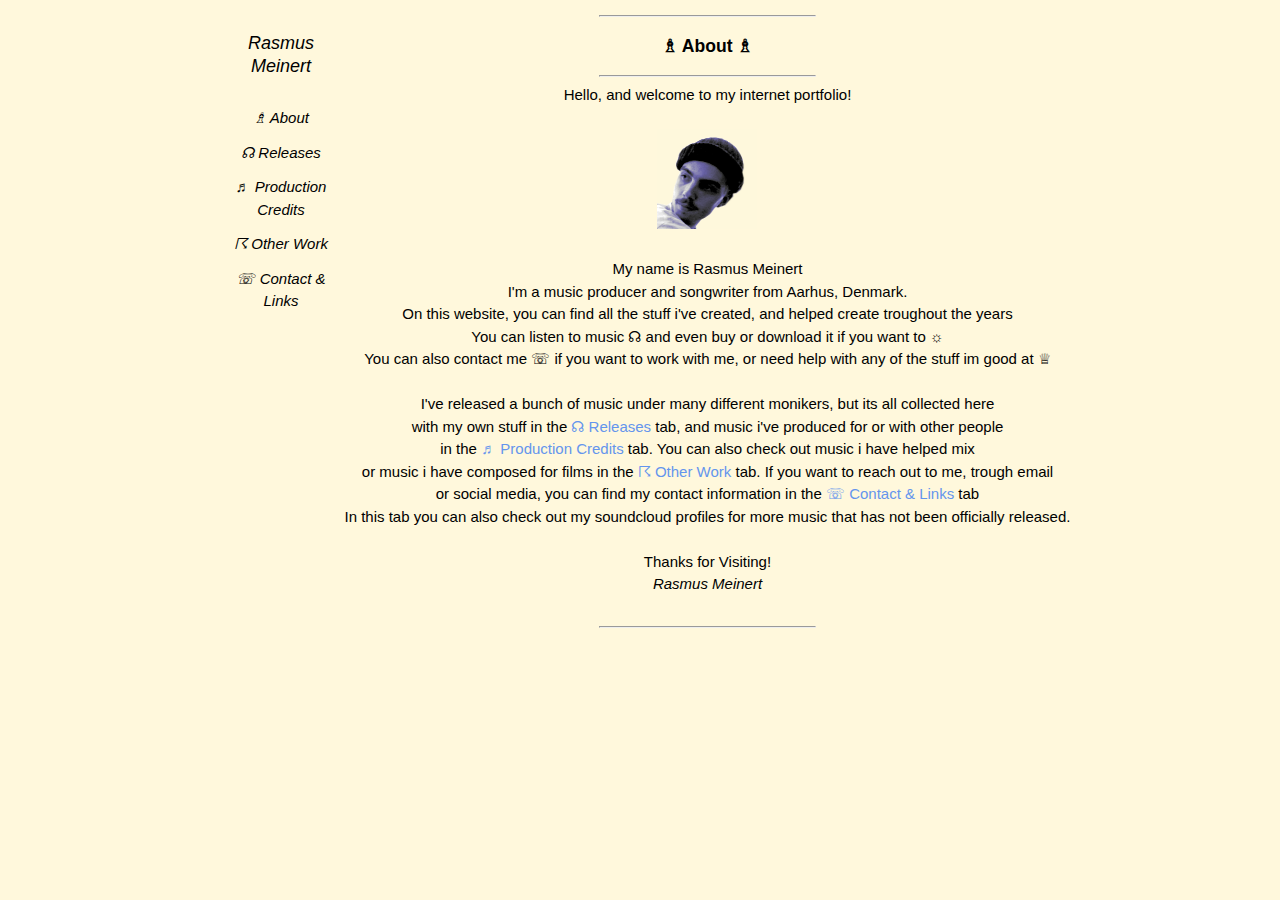
<file: index.html>
<!DOCTYPE html>
<html lang="en">

<head>
    <meta charset="UTF-8">
    <meta name="viewport" content="width=device-width, initial-scale=1.0">
    <title>Rasmus Meinert - &#9815</title>
    <link rel="stylesheet" href="./styles.css"></link>
</head>

<body>
    <nav id="sidenav">
        <p>
            Rasmus Meinert
        </p>
        <a href="index.html">&#9815 About</a>
        <a href="hjemmeside.html">&#9738 Releases</a>
        <a href="prodcredits.html">&#9836 Production Credits</a>
        <a href="otherwork.html">&#9736 Other Work</a>
        <a href="contact.html">&#9743 Contact & Links</a>
    </nav>

    <main>
        <button class="burger" onclick="toggleMenu()">
            <div class="burgerline spacebottoms" ></div>
            <div class="burgerline spacebottoms" ></div>
            <div class="burgerline" ></div>
        </button>

        <p>
            <hr>
            <h3>  
                &#9815 About &#9815
            </h3>
            <hr>
            Hello, and welcome to my internet portfolio! <br/>
            <br>
            <img src="billede.png" alt="" style="width: 100px;height: 100px;">
            <br>
            <br>
            My name is Rasmus Meinert <br/>
            I'm a music producer and songwriter from Aarhus, Denmark.<br/>
            On this website, you can find all the stuff i've created, and helped create troughout the years<br/>
            You can listen to music &#9738 and even buy or download it if you want to &#9788 <br/>
            You can also contact me &#9743 if you want to work with me, or need help with any of the stuff im good at &#9813 <br>

            <br>
            I've released a bunch of music under many different monikers, but its all collected here <br/> 
            with my own stuff in the <mark class=blue>&#9738 Releases</mark> tab, and music i've produced for or with other people <br/>
            in the <mark class=blue>&#9836 Production Credits</mark> tab. You can also check out music i have helped mix <br> 
            or music i have composed for films in the <mark class=blue>&#9736 Other Work</mark> tab. If you want to reach out to me, trough email <br/> 
            or social media, you can find my  contact information in the <mark class=blue>&#9743 Contact & Links</mark> tab <br>
            In this tab you can also check out my soundcloud profiles for more music that has not been officially released. <br>
            <br>
            Thanks for Visiting! <br>
            
            <i>Rasmus Meinert</i><br>
            <br>
            <hr>
            
        </p>

        <script src="./sidenav.js"></script>
    </main>
        
</body>
</html>
</file>
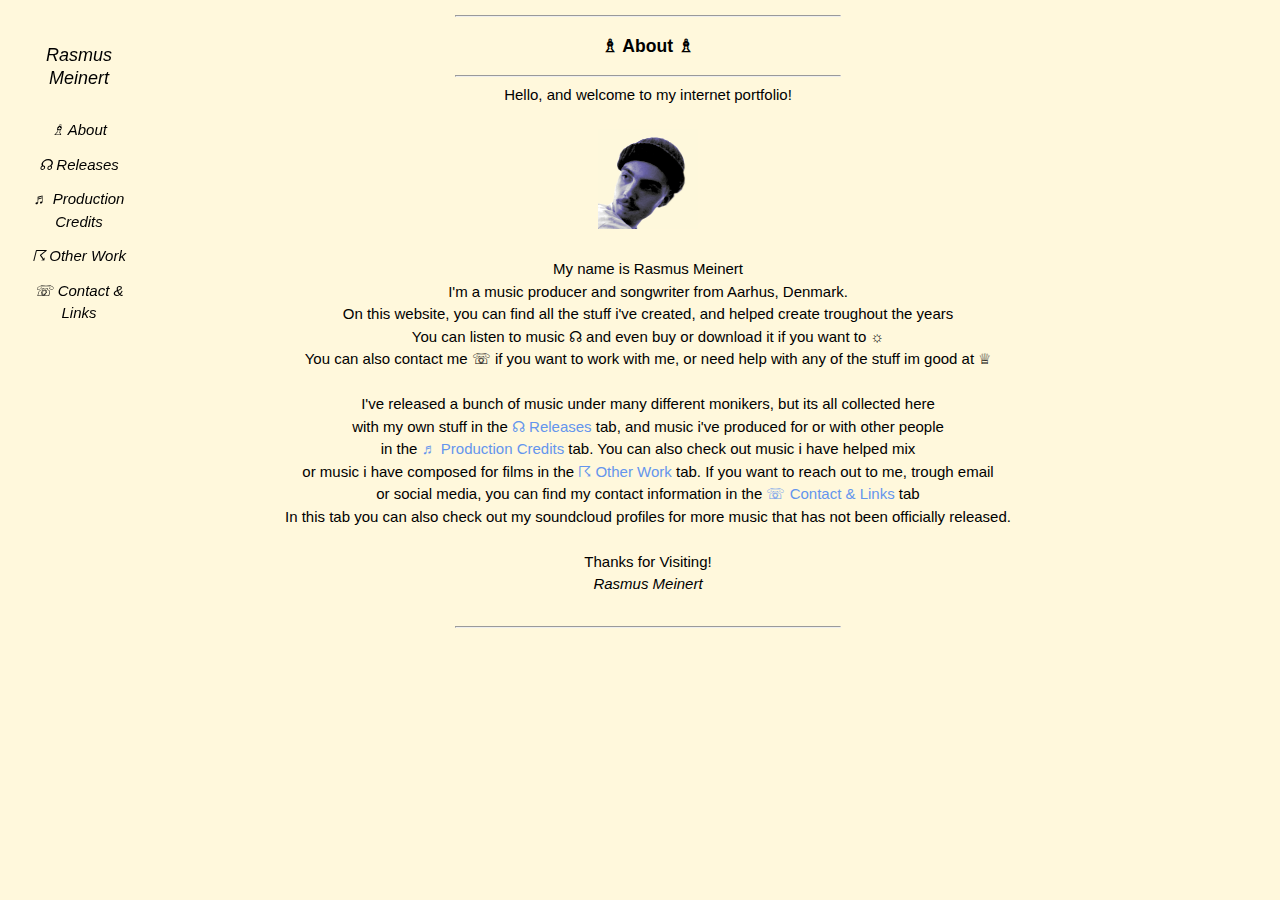
<file: about.html>
<!DOCTYPE html>
<html lang="en">

<head>
    <meta charset="UTF-8">
    <meta name="viewport" content="width=device-width, initial-scale=1.0">
    <title>Rasmus Meinert - &#9815</title>
    <style>
       body {
            background-color: cornsilk;
            width: 100%;
            text-align: center;
            color: black;
            font-family: Arial, Helvetica, sans-serif;
            line-height: 150%;
            font-size: 15px;
        }

        .sidenav{
            width: 130px;
            position:fixed;
            font-family: Arial, Helvetica, sans-serif;
            z-index: 1;
            top: 20px;
            left: 10px;
            overflow-x: hidden;
            padding: 8px,0;
        }

        .sidenav p {
            padding: 6px 8px 6px 16px;
            font-size:large;      
            font-style: italic; 
             }

        .sidenav a {
            padding: 6px 8px 6px 16px;
            text-decoration: none;
            font-style: italic;

            color: black;
            display: block;
        }

        .sidenav a:hover{
            color:cornflowerblue;
        }

        hr {
            width: 30%;
        }

        i {
            font-family: Arial, Helvetica, sans-serif;
        }

        a {
            color: black;
            text-decoration: none;
            font-style: normal;
        }



        a:hover{
            color:cornflowerblue;
        }

        mark.blue{
            color: cornflowerblue;
            background: none;
        }
    </style>
</head>

<body>

    <div class = sidenav>
        <p>
            Rasmus Meinert
        </p>
        <a href="about.html">&#9815 About</a>
        <a href="hjemmeside.html">&#9738 Releases</a>
        <a href="prodcredits.html">&#9836 Production Credits</a>
        <a href="otherwork.html">&#9736 Other Work</a>
        <a href="contact.html">&#9743 Contact & Links</a>
    </div>


    <p>
        <hr>
        <h3>  
            &#9815 About &#9815
        </h3>
        <hr>
        Hello, and welcome to my internet portfolio! <br/>
        <br>
        <img src="billede.png" alt="" style="width: 100px;height: 100px;">
        <br>
        <br>
        My name is Rasmus Meinert <br/>
        I'm a music producer and songwriter from Aarhus, Denmark.<br/>
        On this website, you can find all the stuff i've created, and helped create troughout the years<br/>
        You can listen to music &#9738 and even buy or download it if you want to &#9788 <br/>
        You can also contact me &#9743 if you want to work with me, or need help with any of the stuff im good at &#9813 <br>

        <br>
        I've released a bunch of music under many different monikers, but its all collected here <br/> 
        with my own stuff in the <mark class=blue>&#9738 Releases</mark> tab, and music i've produced for or with other people <br/>
        in the <mark class=blue>&#9836 Production Credits</mark> tab. You can also check out music i have helped mix <br> 
        or music i have composed for films in the <mark class=blue>&#9736 Other Work</mark> tab. If you want to reach out to me, trough email <br/> 
        or social media, you can find my  contact information in the <mark class=blue>&#9743 Contact & Links</mark> tab <br>
        In this tab you can also check out my soundcloud profiles for more music that has not been officially released. <br>
        <br>
        Thanks for Visiting! <br>
        
        <i>Rasmus Meinert</i><br>
        <br>
        <hr>
        
    </p>
</body>

</html>
</file>
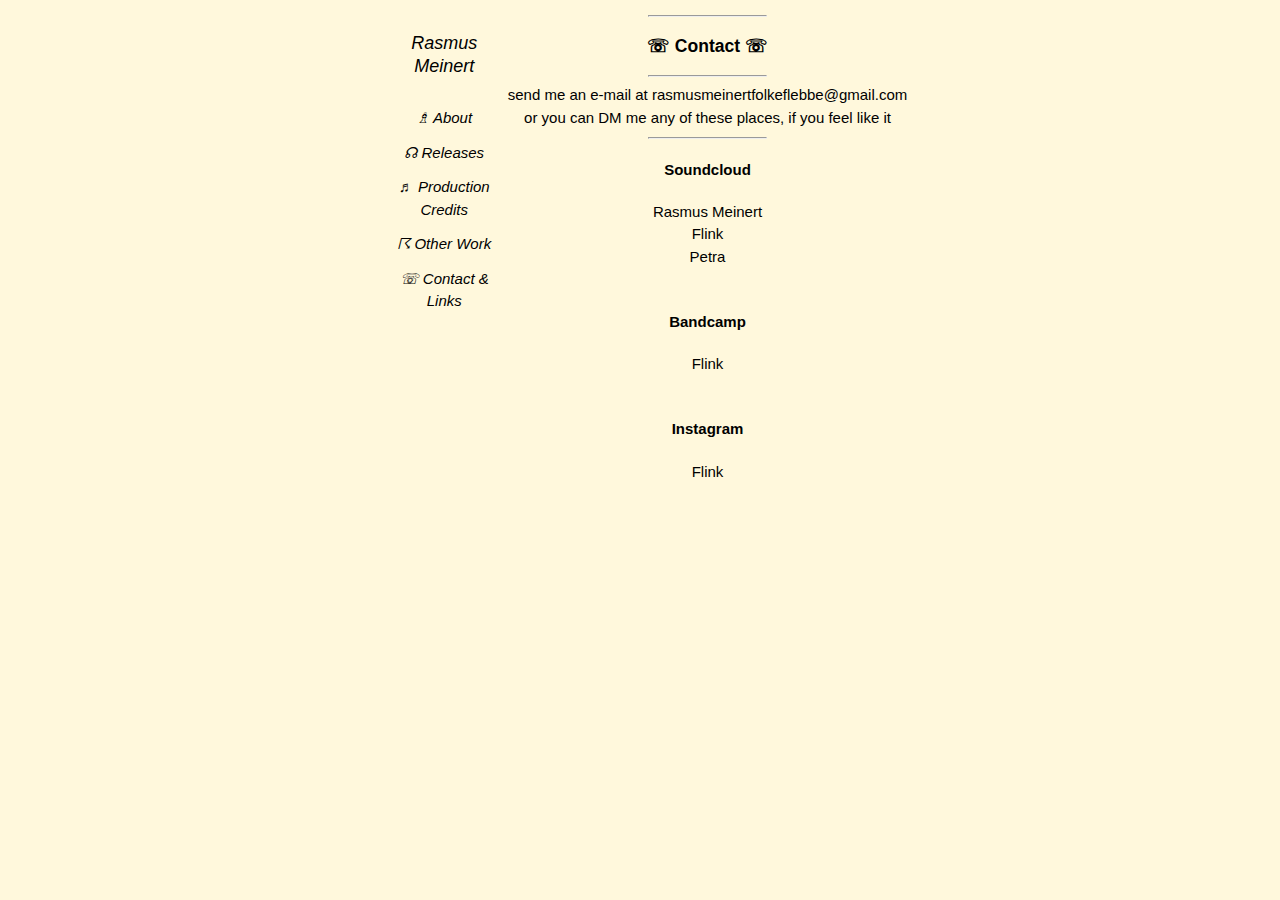
<file: contact.html>
<!DOCTYPE html>
<html lang="en">

<head>
    <meta charset="UTF-8">
    <meta name="viewport" content="width=device-width, initial-scale=1.0">
    <title>Rasmus Meinert - &#9743</title>
    <link rel="stylesheet" href="./styles.css"></link>
</head>

<body>
    <nav id="sidenav">
        <p>
            Rasmus Meinert
        </p>
        <a href="index.html">&#9815 About</a>
        <a href="hjemmeside.html">&#9738 Releases</a>
        <a href="prodcredits.html">&#9836 Production Credits</a>
        <a href="otherwork.html">&#9736 Other Work</a>
        <a href="contact.html">&#9743 Contact & Links</a>
    </nav>

    <main>
        <button class="burger" onclick="toggleMenu()">
            <div class="burgerline spacebottoms" ></div>
            <div class="burgerline spacebottoms" ></div>
            <div class="burgerline" ></div>
        </button>

    <p>
        <hr>
        <h3>  
            &#9743 Contact  &#9743
        </h3>
        <hr>
        send me an e-mail at rasmusmeinertfolkeflebbe@gmail.com <br/>
        or you can DM me any of these places, if you feel like it
        <hr>
        <h4>Soundcloud </h4>
        <a href="https://soundcloud.com/rasmusmeinert" target="_blank">Rasmus Meinert</a><br/>
        <a href="https://soundcloud.com/eyoflink" target="_blank">Flink</a><br/>
        <a href="https://soundcloud.com/petrapetrapetra" target="_blank">Petra</a><br/>
        <br>
        <h4>Bandcamp</h4>
        <a href="https://eyoflink.bandcamp.com/releases" target="_blank">Flink</a><br/>
        <br>
        <h4>Instagram</h4>
        <a href=" https://www.instagram.com/eyoflink/" target="_blank">Flink</a><br/>
    </p>
    </main>

    <script src="./sidenav.js"></script>
</body>

</html>
</file>
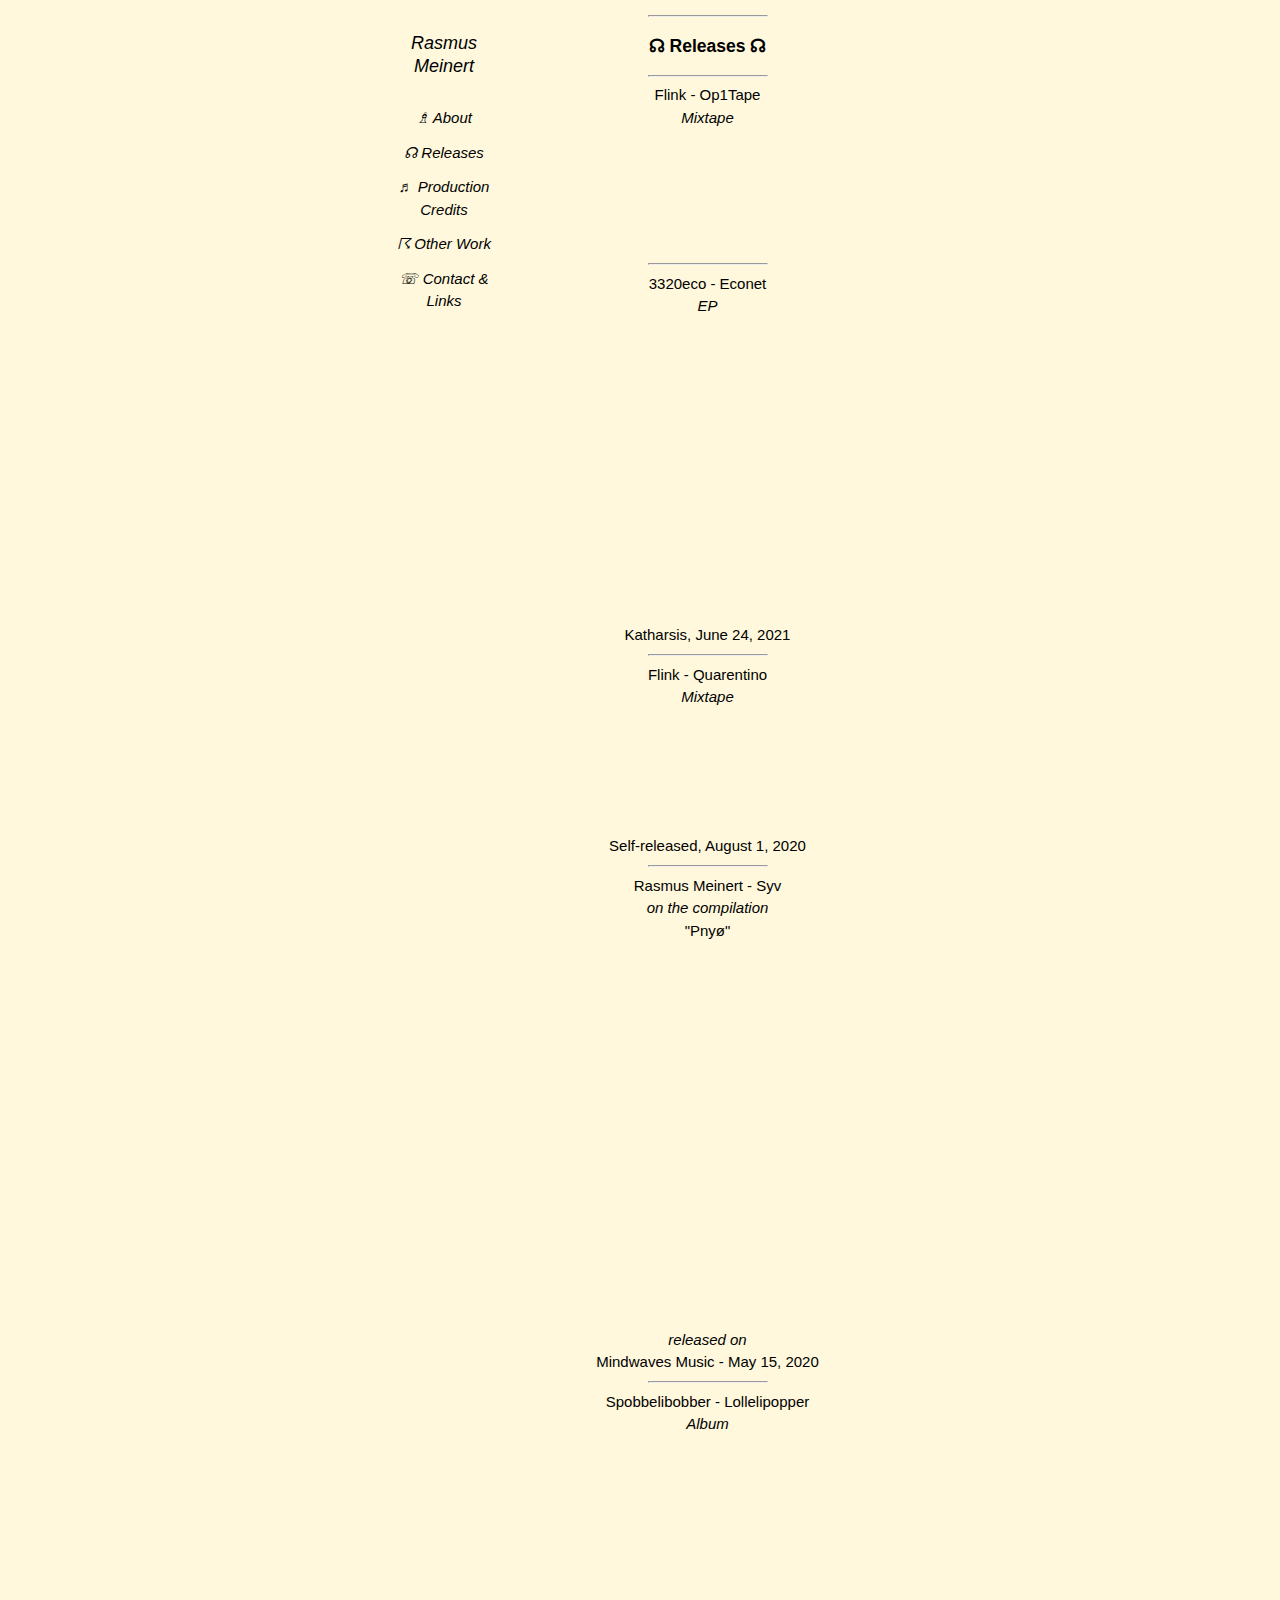
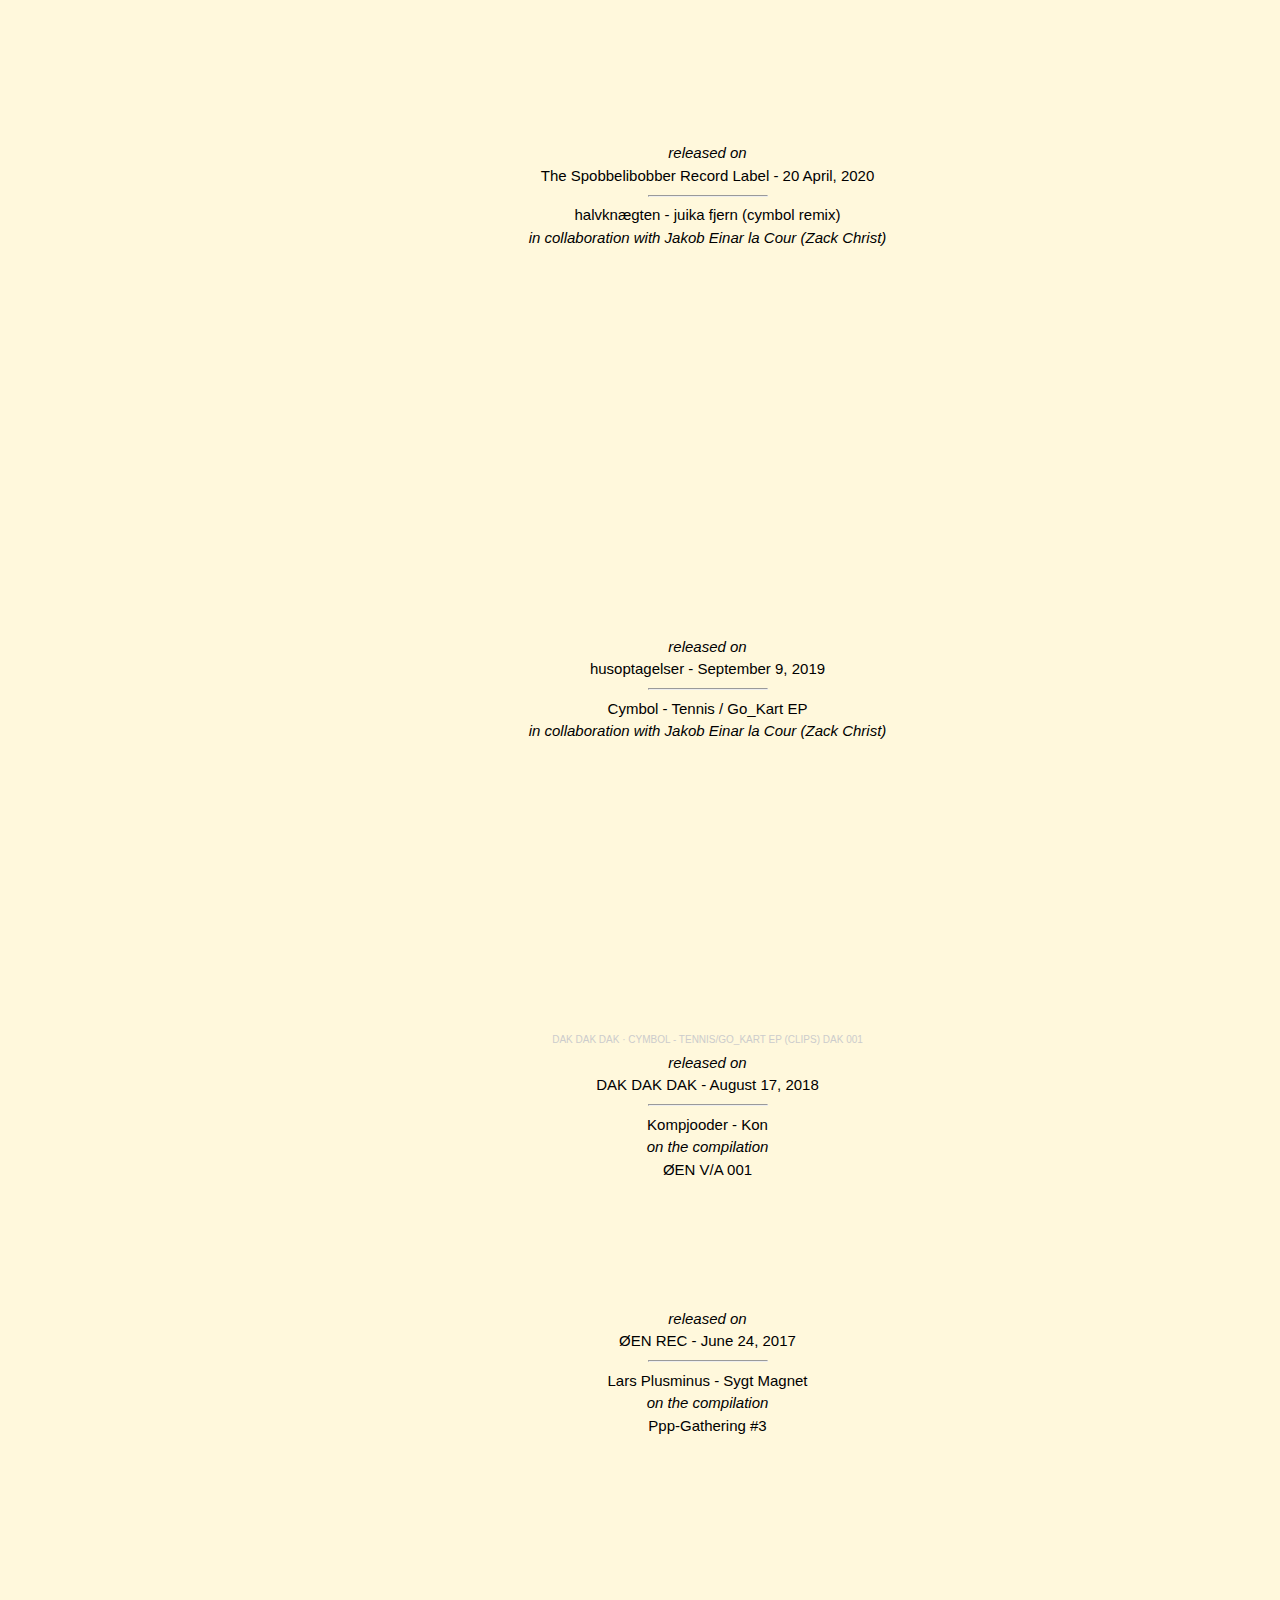
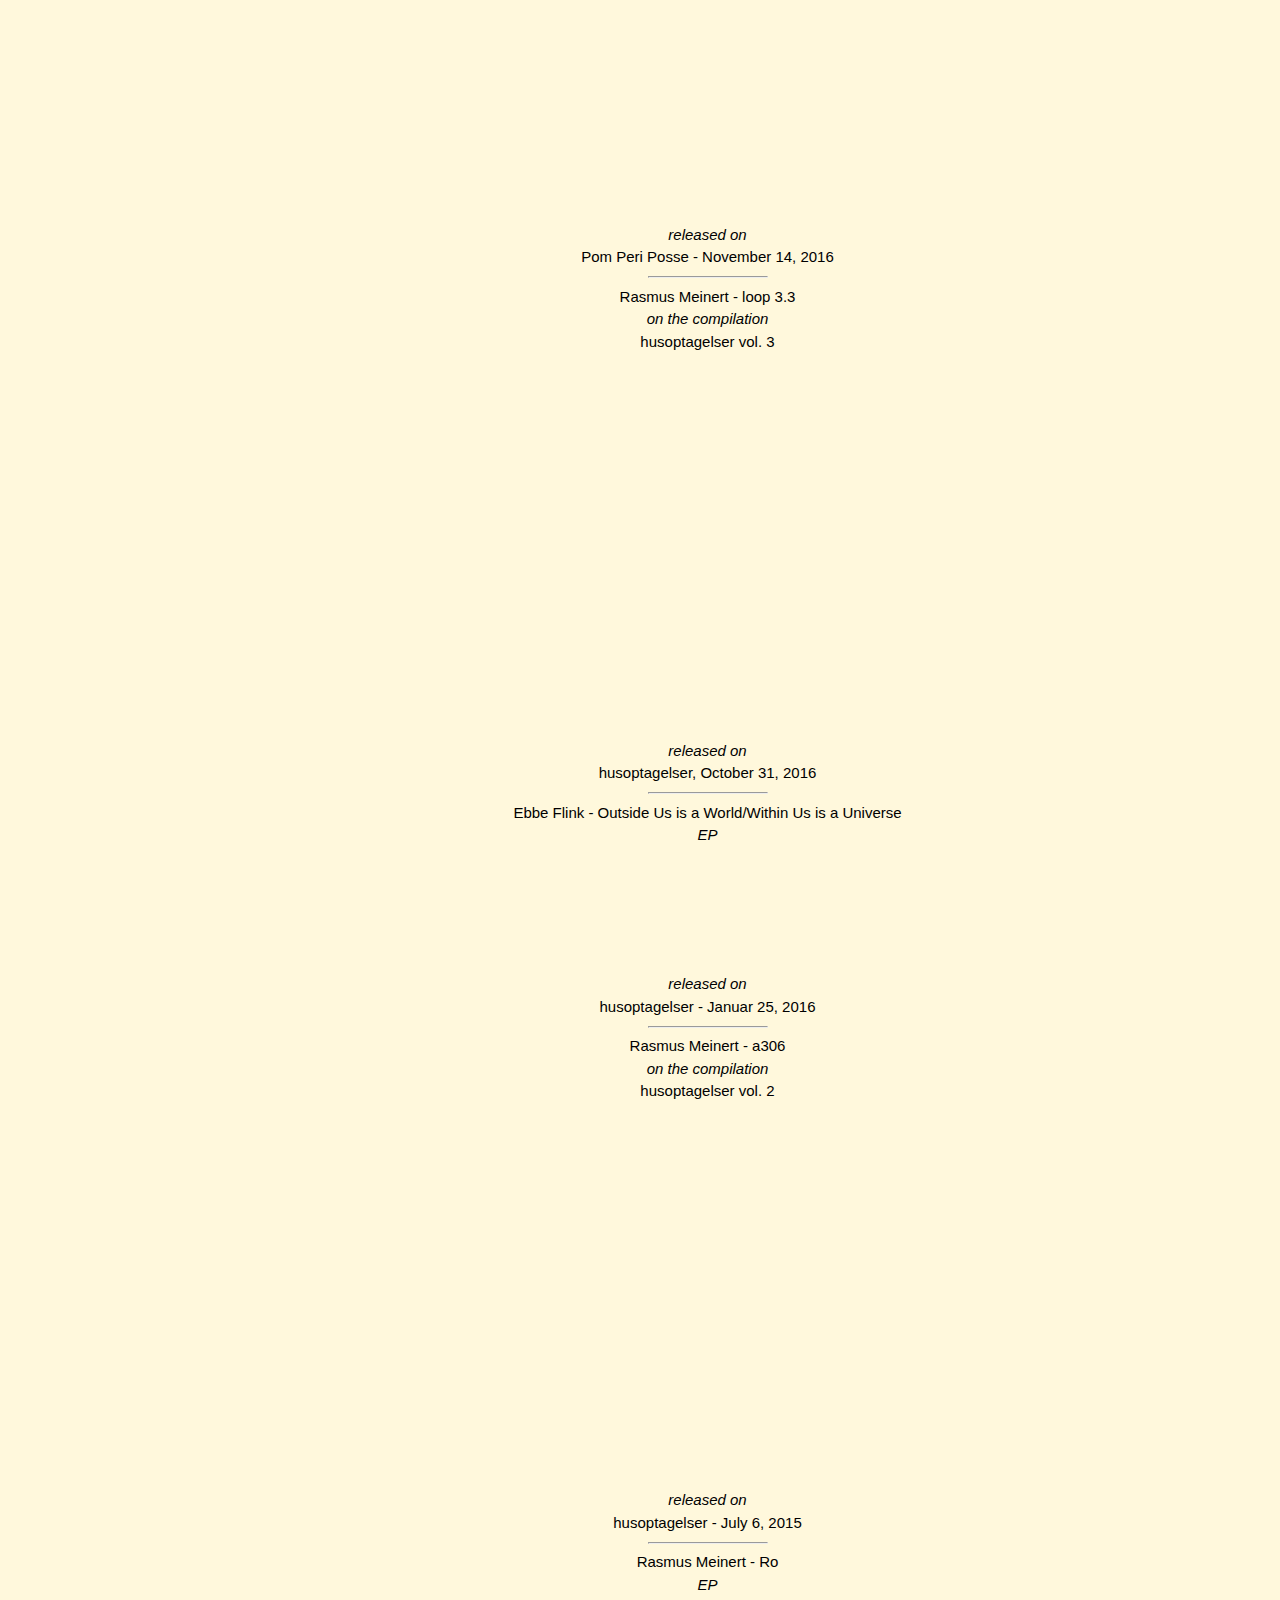
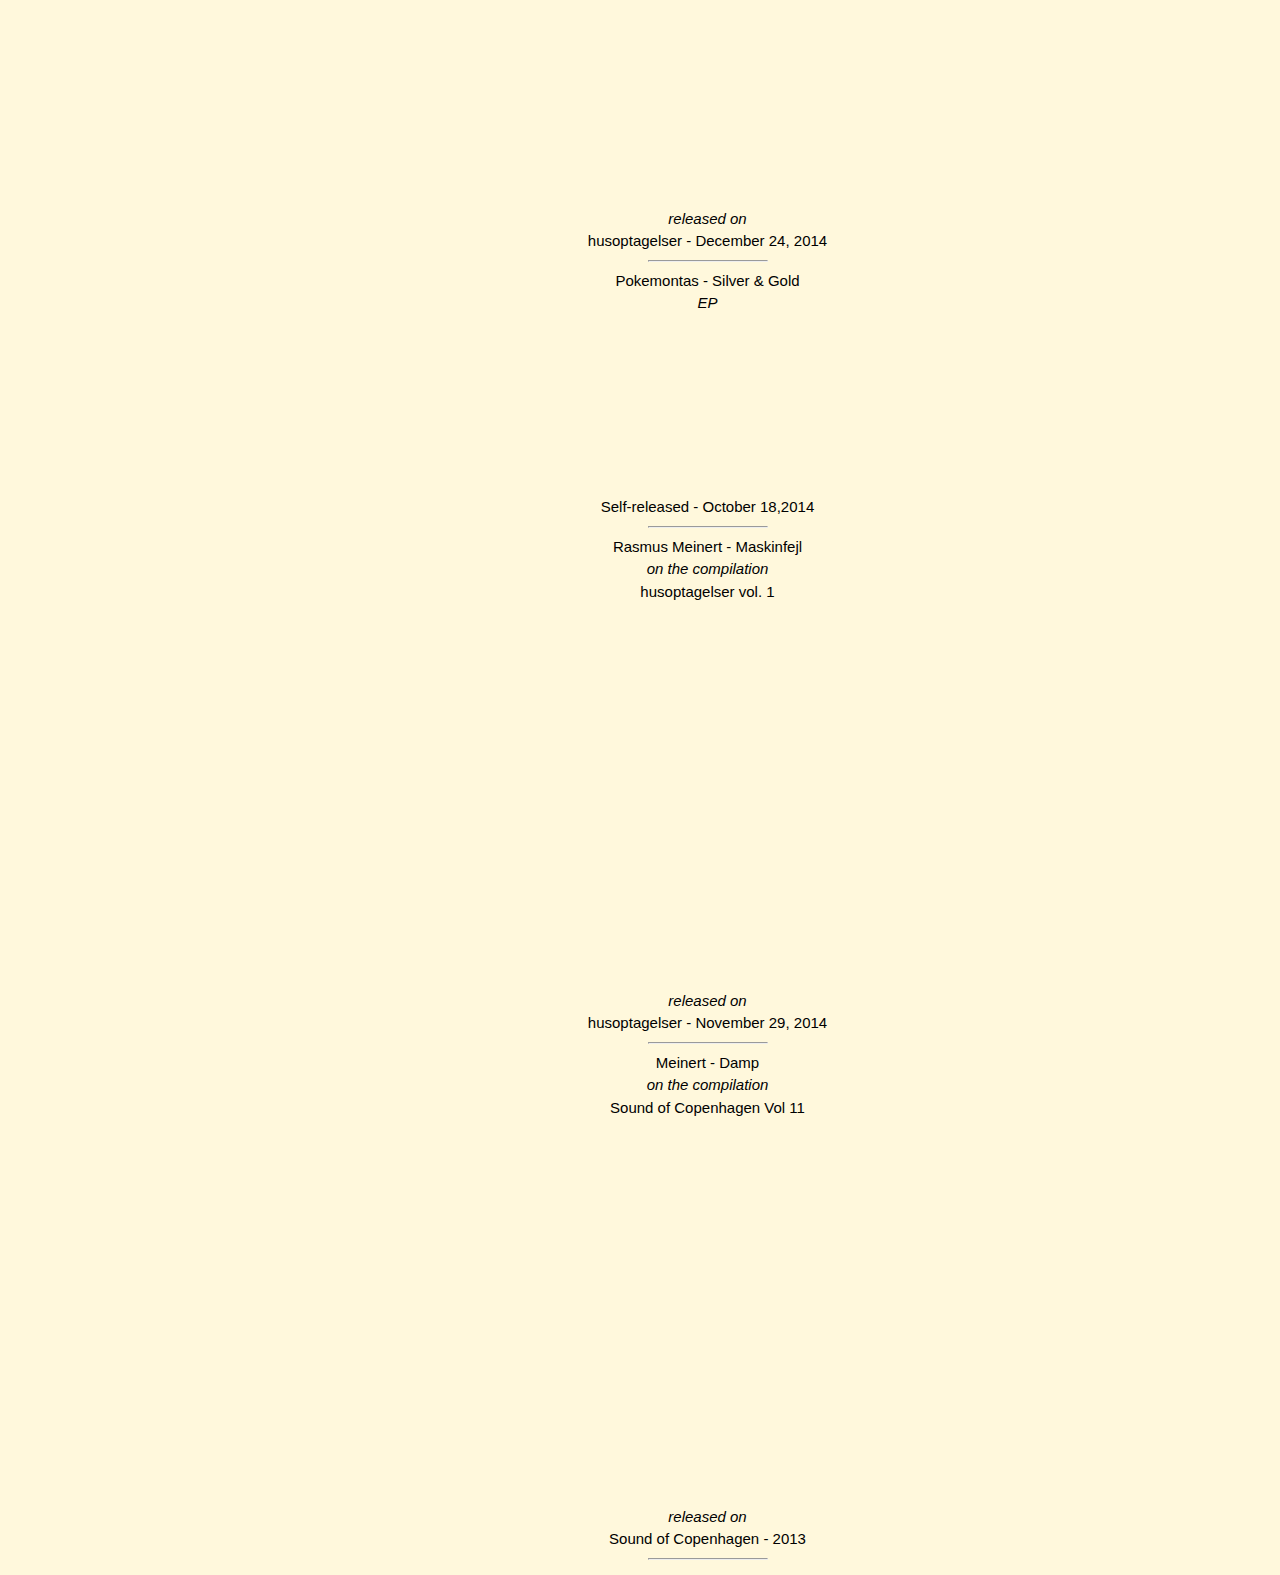
<file: hjemmeside.html>
<!DOCTYPE html>
<html lang="en">

<head>
    <meta charset="UTF-8">
    <meta name="viewport" content="width=device-width, initial-scale=1.0">
    <title>Rasmus Meinert - &#9738</title>
    <link rel="stylesheet" href="./styles.css"></link>
</head>

<body>
    <nav id="sidenav">
        <p>
            Rasmus Meinert
        </p>
        <a href="index.html">&#9815 About</a>
        <a href="hjemmeside.html">&#9738 Releases</a>
        <a href="prodcredits.html">&#9836 Production Credits</a>
        <a href="otherwork.html">&#9736 Other Work</a>
        <a href="contact.html">&#9743 Contact & Links</a>
    </nav>

    <main>
        <button class="burger" onclick="toggleMenu()">
            <div class="burgerline spacebottoms" ></div>
            <div class="burgerline spacebottoms" ></div>
            <div class="burgerline" ></div>
        </button>
    <p>
        <hr>
        <h3>  
            &#9738  Releases &#9738
        </h3>
        <hr>
        <a href="https://eyoflink.bandcamp.com/album/op1tape" target="_blank">Flink - Op1Tape</a>
        <br />
        <i>Mixtape</i><br/> 
        <iframe style="border: 0; width: 100%; height: 120px;" src="https://bandcamp.com/EmbeddedPlayer/album=367987924/size=large/bgcol=333333/linkcol=ffffff/tracklist=false/artwork=small/transparent=true/" seamless><a href="https://eyoflink.bandcamp.com/album/op1tape">Op1Tape by Flink</a></iframe>
        <hr>
        <a href="https://katharsis-label.bandcamp.com/album/econet" target="_blank">3320eco - Econet</a>
        <br />
        <i>EP</i><br/> 
        <iframe src="https://open.spotify.com/embed/album/4GOqDAw4diX3TxkaCXVV1Z" width="300" height="300" frameBorder="0" allowtransparency="true" allow="encrypted-media"></iframe><br/>   
        Katharsis, June 24, 2021
        <!-- Petra - Grape Ep <br/>
        <iframe style="border: 0; width: 100%; height: 120px;" src="https://bandcamp.com/EmbeddedPlayer/album=1734411509/size=large/bgcol=333333/linkcol=ffffff/tracklist=false/artwork=small/transparent=true/" seamless><a href="https://petrapetrapetra.bandcamp.com/album/grape-ep">Grape Ep by Petra</a></iframe> <br>       
        Self-released, 2021
         -->
        <hr>
        <a href="https://eyoflink.bandcamp.com/album/quarentino" target="_blank">Flink - Quarentino</a>
        <br />
        <i>Mixtape</i><br/> 
        <iframe style="border: 0; width: 400px; height: 120px;" src="https://bandcamp.com/EmbeddedPlayer/album=894656718/size=large/bgcol=333333/linkcol=ffffff/tracklist=false/artwork=small/transparent=true/" seamless><a href="https://eyoflink.bandcamp.com/album/quarentino">Quarentino by Flink</a></iframe><br/>
        Self-released, August 1, 2020
        <hr>
        <a href="http://mindwaves-music.com/2020/04/15/various-%E2%80%8Eartists-pnyo/" target="_blank">Rasmus Meinert - Syv</a><br />
        <i>on the compilation</i><br/> 
        "Pnyø" <br/> 
        <iframe src="https://open.spotify.com/embed/track/607rLW22yeNomKss5It4kL" width="300" height="380" frameborder="0" allowtransparency="true" allow="encrypted-media"></iframe><br />
        <i> released on</i><br/> 
        Mindwaves Music - May 15, 2020
        <hr>
        Spobbelibobber - Lollelipopper<br />
        <i>Album</i><br/> 
        <iframe src="https://open.spotify.com/embed/album/27jAd7NHQuYlARkO5ya3PW" width="300" height="300" frameborder="0" allowtransparency="true" allow="encrypted-media"></iframe><br />
        <i> released on</i><br/> 
        The Spobbelibobber Record Label - 20 April, 2020
        <hr>
        <a href="https://husoptagelser.bandcamp.com/album/juika-fjern" target ="_blank"> halvknægten - juika fjern (cymbol remix) </a><br />
        <i> in collaboration with Jakob Einar la Cour (Zack Christ)</i><br />
        <iframe src="https://open.spotify.com/embed/track/5e7tOrx3zbgYrvHg2By4Xc" width="300" height="380" frameborder="0" allowtransparency="true" allow="encrypted-media"></iframe><br />
        <i> released on</i><br/> 
        husoptagelser - September 9, 2019
        <hr>
        <a href="https://oye-records.com/releases/cymbol-tennis-gokart" target="_blank">Cymbol - Tennis / Go_Kart EP</a><br />
        <i>in collaboration with Jakob Einar la Cour (Zack Christ)</i><br />
        <iframe width="400" height="280" scrolling="no" frameborder="no" allow="autoplay" src="https://w.soundcloud.com/player/?url=https%3A//api.soundcloud.com/playlists/553736982&color=%23edeee9&auto_play=false&hide_related=false&show_comments=true&show_user=true&show_reposts=false&show_teaser=true"></iframe><div style="font-size: 10px; color: #cccccc;line-break: anywhere;word-break: normal;overflow: hidden;white-space: nowrap;text-overflow: ellipsis; font-family: Interstate,Lucida Grande,Lucida Sans Unicode,Lucida Sans,Garuda,Verdana,Tahoma,sans-serif;font-weight: 100;"><a href="https://soundcloud.com/dakdakdak" title="DAK DAK DAK" target="_blank" style="color: #cccccc; text-decoration: none;">DAK DAK DAK</a> · <a href="https://soundcloud.com/dakdakdak/sets/cymbol-tennisgo_kart-ep-clips-dak-001" title="CYMBOL - TENNIS/GO_KART EP (CLIPS) DAK 001" target="_blank" style="color: #cccccc; text-decoration: none;">CYMBOL - TENNIS/GO_KART EP (CLIPS) DAK 001</a></div>
        <i> released on</i><br/>
        DAK DAK DAK - August 17, 2018<br />
        <hr>
        <a href="https://oenrec.bandcamp.com/album/en-v-a-001-en006" target="_blank">Kompjooder - Kon </a><br />
        <i>on the compilation</i><br/> 
        ØEN V/A 001 <br />
        <iframe style="border: 0; width: 400px; height: 120px;" src="https://bandcamp.com/EmbeddedPlayer/album=2010317487/size=large/bgcol=333333/linkcol=ffffff/tracklist=false/artwork=small/track=7353674/transparent=true/" seamless><a href="https://oenrec.bandcamp.com/album/en-v-a-001-en006">ØEN V/A 001 [ØEN006] by Various Artists</a></iframe>       <br>    
        <i> released on</i><br/> 
        ØEN REC - June 24, 2017
        <hr>
        <a href="https://pomperiposse.bandcamp.com/album/ppp-gathering-3" target= "_blank">Lars Plusminus - Sygt Magnet</a><br />
        <i>on the compilation</i><br/> 
        Ppp-Gathering #3<br />
        <iframe src="https://open.spotify.com/embed/track/7sxMk7YSXtndfEqtQGKqXf" width="300" height="380" frameborder="0" allowtransparency="true" allow="encrypted-media"></iframe><br />
        <i> released on</i><br/> 
        Pom Peri Posse - November 14, 2016
        <hr>
        <a href="https://husoptagelser.bandcamp.com/album/husoptagelser-vol-3" target="_blank">Rasmus Meinert - loop 3.3</a> <br />
        <i>on the compilation</i><br/> 
        husoptagelser vol. 3<br />
        <iframe src="https://open.spotify.com/embed/track/0XhYZimfSsIgG4gdFHr0MJ" width="300" height="380" frameborder="0" allowtransparency="true" allow="encrypted-media"></iframe><br />
        <i> released on</i><br/> 
        husoptagelser, October 31, 2016<br />
        <hr>
        <a href="https://husoptagelser.bandcamp.com/album/outside-us-is-a-world-within-us-is-a-universe-ep?from=embed" target="_blank">Ebbe Flink - Outside Us is a World/Within Us is a Universe   </a><br />
        <i>EP</i><br/>
        <iframe style="border: 0; width: 400px; height: 120px;" src="https://bandcamp.com/EmbeddedPlayer/album=1717582724/size=large/bgcol=333333/linkcol=ffffff/tracklist=false/artwork=small/transparent=true/" seamless><a href="https://husoptagelser.bandcamp.com/album/outside-us-is-a-world-within-us-is-a-universe-ep">Outside Us is a World/Within Us is a Universe EP by Ebbe Flink</a></iframe><br />
        <i> released on</i><br/> 
        husoptagelser - Januar 25, 2016<br />
        <hr>
        <a href="https://husoptagelser.bandcamp.com/album/husoptagelser-vol-2" target="_blank">Rasmus Meinert - a306</a><br />
        <i>on the compilation</i><br/> 
        husoptagelser vol. 2<br />
        <iframe src="https://open.spotify.com/embed/track/6IuZazMuYZj7SeQDdr1PFY" width="300" height="380" frameborder="0" allowtransparency="true" allow="encrypted-media"></iframe><br />
        <i> released on</i><br/> 
        husoptagelser - July 6, 2015<br />
        <hr>
        <a href="https://husoptagelser.bandcamp.com/album/ro-ep" target="_blank">Rasmus Meinert - Ro</a><br />
        <i>EP</i><br/>
        <iframe src="https://open.spotify.com/embed/album/5B2zL8zwxX52ewKENst1V6" width="300" height="205" frameborder="0" allowtransparency="true" allow="encrypted-media"></iframe><br />
        <i> released on</i><br/>
        husoptagelser - December 24, 2014<br />
        <hr>
        <a href="https://pokemontas.bandcamp.com/album/silver-gold" target="_blank">Pokemontas - Silver & Gold</a> <br />
        <i>EP</i><br/>
        <iframe src="https://open.spotify.com/embed/album/1yos6Ps0b5ZcspSS6dHB1D" width="300" height="175" frameborder="0" allowtransparency="true" allow="encrypted-media"></iframe><br />
        Self-released - October 18,2014<br />
        <hr>
        <a href="https://husoptagelser.bandcamp.com/album/husoptagelser-vol-1" target="_blank">Rasmus Meinert - Maskinfejl</a><br />
        <i>on the compilation</i><br/> 
        husoptagelser vol. 1<br />
        <iframe src="https://open.spotify.com/embed/track/1Ml4O7uXdr1oKj2fqQGeQQ" width="300" height="380" frameborder="0" allowtransparency="true" allow="encrypted-media"></iframe><br />
        <i> released on</i><br/>
        husoptagelser - November 29, 2014<br />
        <hr>
        Meinert - Damp <br />
        <i>on the compilation</i><br/> 
        Sound of Copenhagen Vol 11 <br />
        <iframe src="https://open.spotify.com/embed/track/6xqUGAei8a678CqEewHhNo" width="300" height="380" frameborder="0" allowtransparency="true" allow="encrypted-media"></iframe><br />
        <i> released on</i><br/>
        Sound of Copenhagen - 2013<br />
        <hr/>

    </p>

    </main>
    <script src="./sidenav.js"></script>
</body>

</html>
</file>
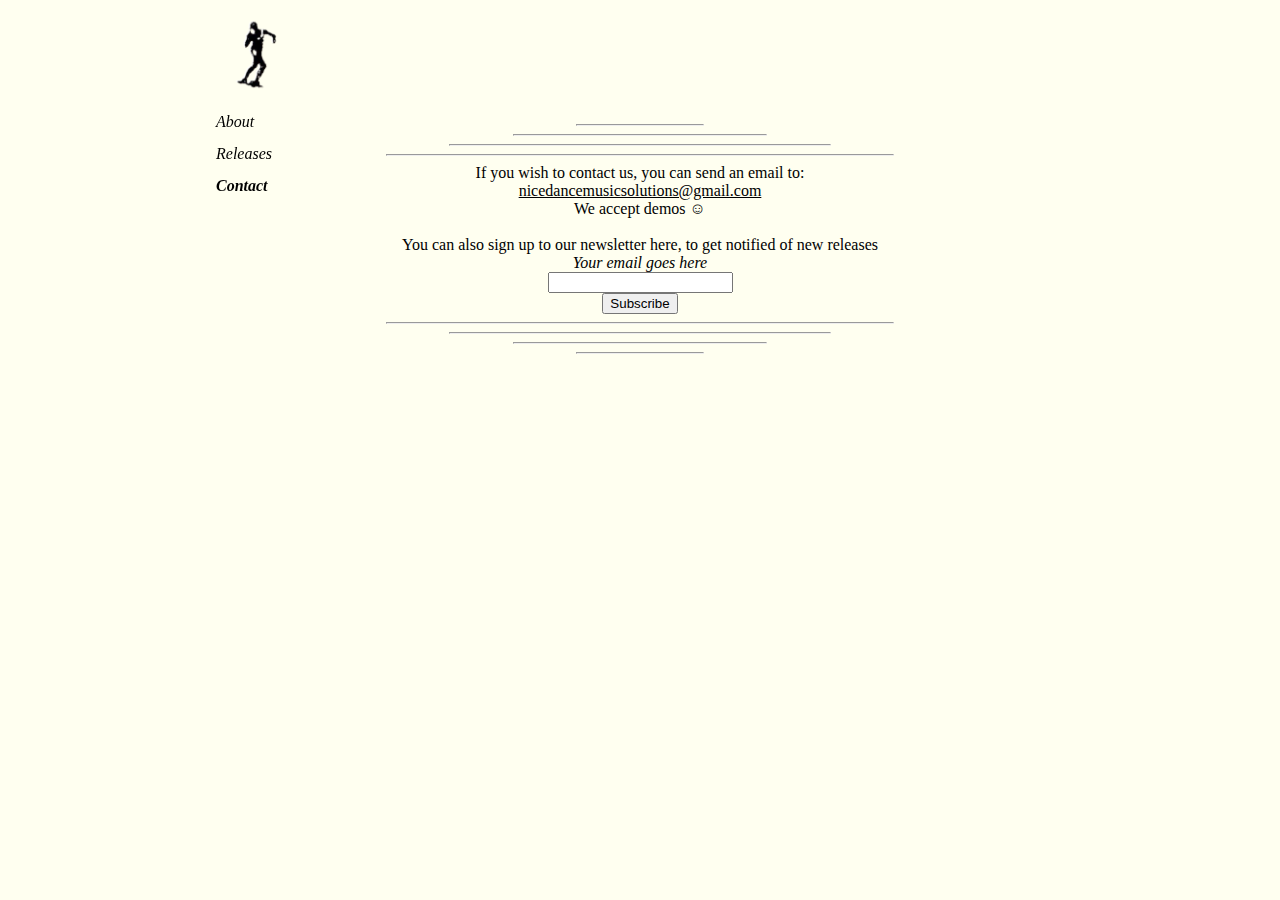
<file: ndmcontact.html>
<!DOCTYPE html>
<html lang="en">

<head>
    <meta charset="UTF-8">
    <meta name="viewport" content="width=device-width, initial-scale=1.0">
    <title>Nice Dance Music</title>
    <link rel="stylesheet" href="./ndmstyles.css">
    </link>
</head>

<body>

    <div class="sidenav">
        <img src="logo.png" alt="logo" style="height: 60%; width: 60%;">
        <a href="ndmindex.html"> About</a>
        <a href="ndmreleases.html"> Releases</a>
        <b> Contact</b>
        
    </div>

<br>
<br>
<br>
<br>
<br>
<br>
<hr width=10% align=center>
<hr width=20% align=center>
<hr width="30%" align=center>
<hr width="40%" align=center>
<p>
    If you wish to contact us, you can send an email to: <br>
    <a href="mailto: nicedancemusicsolutions@gmail.com">nicedancemusicsolutions@gmail.com</a> <br>
    We accept demos &#9786<br/>
    <br>
    You can also sign up to our newsletter here, to get notified of new releases
    <i>Your email goes here</i> 
<div id="mc_embed_signup">
    <form action="https://gmail.us7.list-manage.com/subscribe/post?u=d46d5bb80e581af1bb73ade2e&amp;id=f0624d6280" method="post" id="mc-embedded-subscribe-form" name="mc-embedded-subscribe-form" class="validate" target="_blank" novalidate>
        <div id="mc_embed_signup_scroll">
        
    <div class="mc-field-group">
        <label for="mce-EMAIL"> </label>
        <input type="email" value="" name="EMAIL" class="required email" id="mce-EMAIL">
    </div>
        <div id="mce-responses" class="clear">
            <div class="response" id="mce-error-response" style="display:none"></div>
            <div class="response" id="mce-success-response" style="display:none"></div>
        </div>    <!-- real people should not fill this in and expect good things - do not remove this or risk form bot signups-->
        <div style="position: absolute; left: -5000px;" aria-hidden="true"><input type="text" name="b_d46d5bb80e581af1bb73ade2e_f0624d6280" tabindex="-1" value=""></div>
        <div class="clear"><input type="submit" value="Subscribe" name="subscribe" id="mc-embedded-subscribe" class="button"></div>
        </div>
    </form>
    </div>
    
    <!--End mc_embed_signup-->
<hr width=40% align=center>
<hr width=30% align=center>
<hr width=20% align=center>
<hr width=10% align=center>

</body>

</html>
</file>
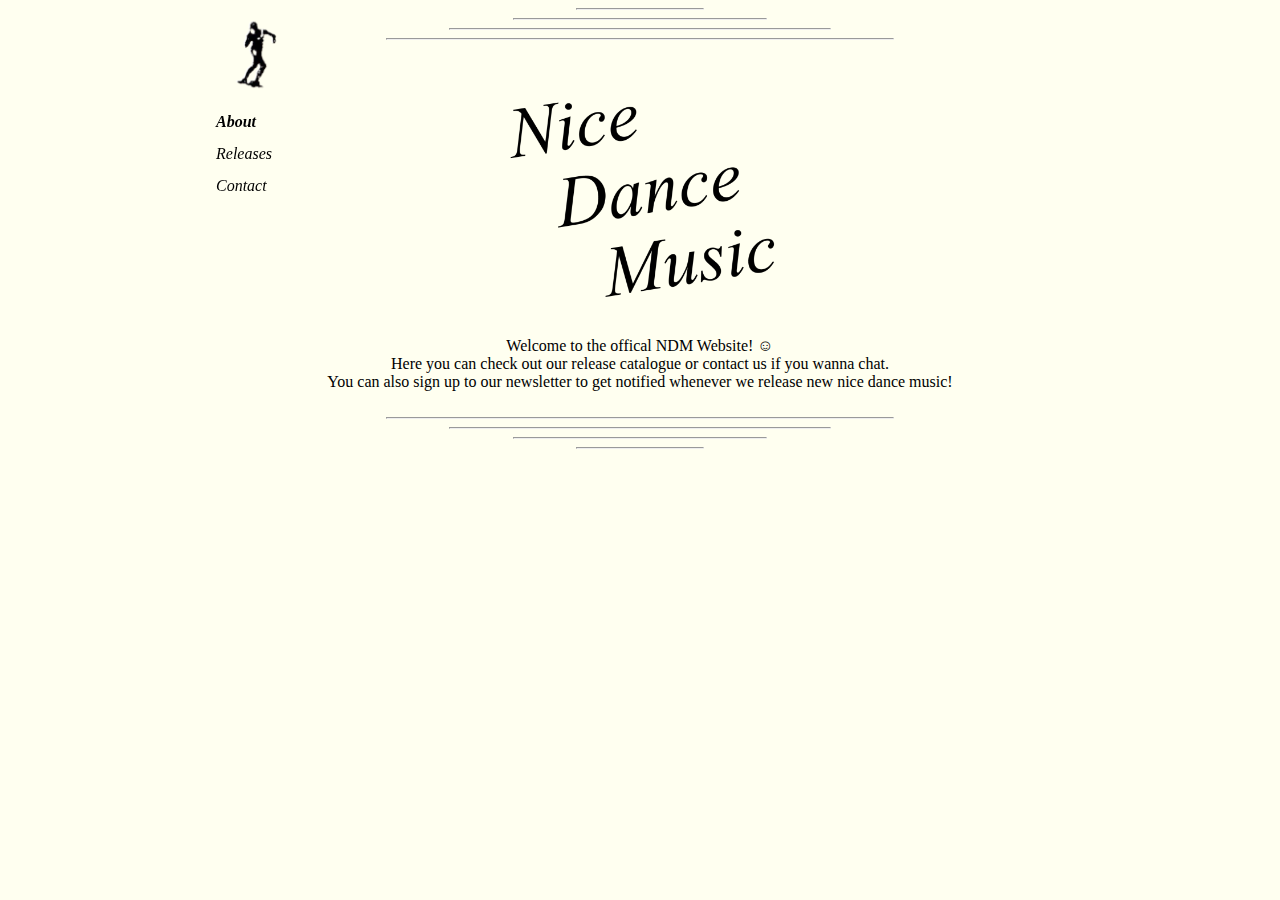
<file: ndmindex.html>
<!DOCTYPE html>
<html lang="en">

<head>
    <meta charset="UTF-8">
    <meta name="viewport" content="width=device-width, initial-scale=1.0">
    <title>Nice Dance Music</title>
    <link rel="stylesheet" href="./ndmstyles.css">
    </link>
</head>

<body>

    <div class="sidenav">
        <img src="logo.png" alt="logo" style="height: 60%; width: 60%;">
        <b> About</b>
        <a href="ndmreleases.html"> Releases</a>
        <a href="ndmcontact.html"> Contact</a>
    </div>


<hr width=10% align=center>
<hr width=20% align=center>
<hr width="30%" align=center>
<hr width="40%" align=center>
    <p>
        <img src="ndm.png" alt="ndmlogo" style="width: 25%; height: 25%;"> <br />
        Welcome to the offical NDM Website! &#9786 <br />
        Here you can check out our release catalogue or contact us if you wanna chat. <br />
        You can also sign up to our newsletter to get notified whenever we release new nice dance music! <br>
        <br>
        <hr width=40% align=center>
        <hr width=30% align=center>
        <hr width=20% align=center>
        <hr width=10% align=center>

</body>

</html>
</file>
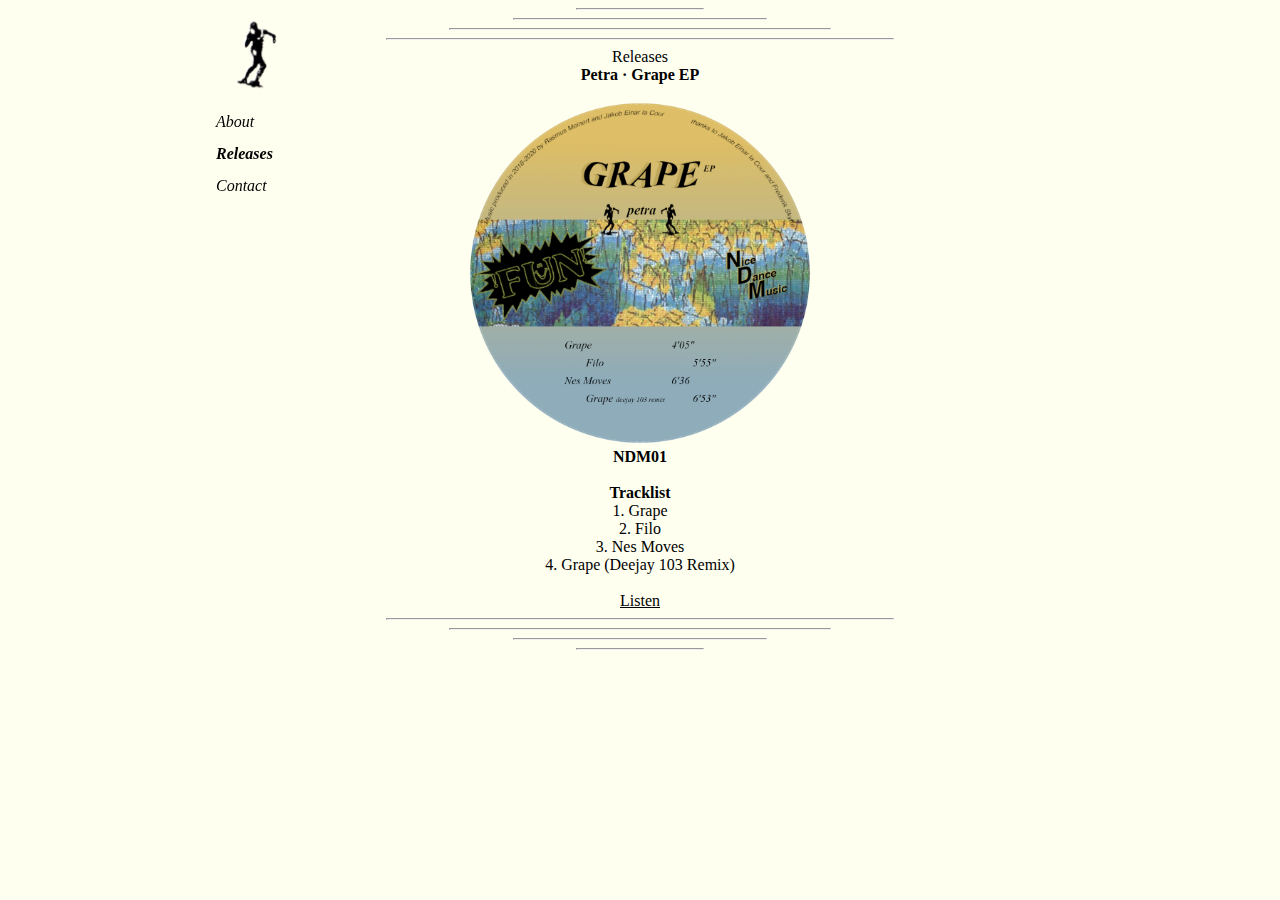
<file: ndmreleases.html>
<!DOCTYPE html>
<html lang="en">

<head>
    <meta charset="UTF-8">
    <meta name="viewport" content="width=device-width, initial-scale=1.0">
    <title>Nice Dance Music</title>
    <link rel="stylesheet" href="./ndmstyles.css">
    </link>

</head>

<body>

    <div class="sidenav">
        <img src="logo.png" alt="logo" style="height: 60%; width: 60%;">
        <a href="ndmindex.html"> About</a>
        <b> Releases</b>
        <a href="ndmcontact.html"> Contact</a>
    </div>


<hr width=10% align=center>
<hr width=20% align=center>
<hr width="30%" align=center>
<hr width="40%" align=center>
<p>

    Releases <br>
    <b>Petra · Grape EP </b> <br>
    <br>
    <img src="grape.png" alt="grapeartwork" style="width: 30%; height: 30%;"> <br />
    <b>NDM01</b> <br>
    <br>
    <b>Tracklist</b> <br />
    1. Grape<br />
    2. Filo <br />
    3. Nes Moves <br />
    4. Grape (Deejay 103 Remix)<br />
    <br>
    <a href="https://soundcloud.com/nicedancemusic/grape-ep-previews2/s-hEF04rHBPgo" target="_blank">Listen</a>

    <hr width=40% align=center>
    <hr width=30% align=center>
    <hr width=20% align=center>
    <hr width=10% align=center>

</p>

</body>

</html>
</file>
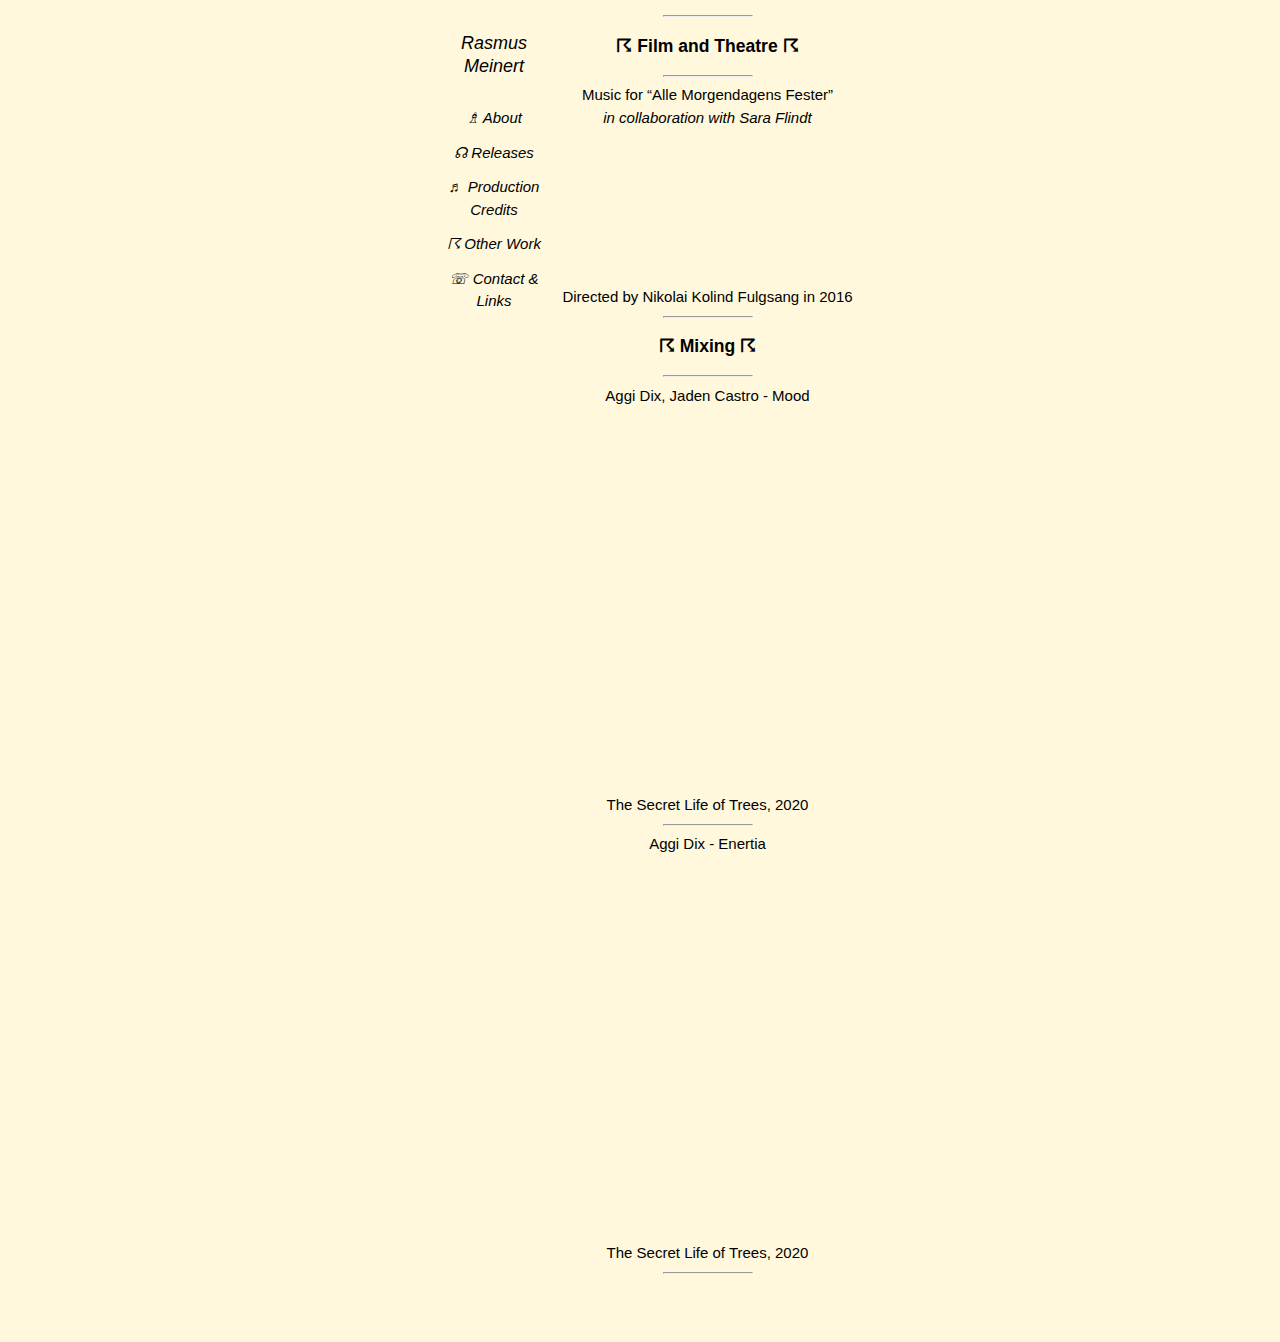
<file: otherwork.html>
<!DOCTYPE html>
<html lang="en">

<head>
    <meta charset="UTF-8">
    <meta name="viewport" content="width=device-width, initial-scale=1.0">
    <title>Rasmus Meinert - &#9736</title>
    <link rel="stylesheet" href="./styles.css"></link>
</head>

<body>
    <nav id="sidenav">
        <p>
            Rasmus Meinert
        </p>
        <a href="index.html">&#9815 About</a>
        <a href="hjemmeside.html">&#9738 Releases</a>
        <a href="prodcredits.html">&#9836 Production Credits</a>
        <a href="otherwork.html">&#9736 Other Work</a>
        <a href="contact.html">&#9743 Contact & Links</a>
    </nav>

    <main>
        <button class="burger" onclick="toggleMenu()">
            <div class="burgerline spacebottoms" ></div>
            <div class="burgerline spacebottoms" ></div>
            <div class="burgerline" ></div>
        </button>

    <p>
        <hr>
        <h3>&#9736 Film and Theatre &#9736 </h3>
        <hr>
        Music for “Alle Morgendagens Fester” <br/>
        <i>in collaboration with Sara Flindt</i><br /> 
        <iframe src="https://player.vimeo.com/video/203736100?title=0&byline=0&portrait=0" width="100%" frameborder="0" allow="autoplay; fullscreen" allowfullscreen></iframe><br />
        Directed by Nikolai Kolind Fulgsang in 2016<br />
        <hr>
        <h3>&#9736 Mixing &#9736 </h3>
        <hr>
        Aggi Dix, Jaden Castro - Mood<br />
        <iframe src="https://open.spotify.com/embed/track/5wYqVbSmXRFgZZAMFlDz38" width="300" height="380" frameborder="0" allowtransparency="true" allow="encrypted-media"></iframe><br />
        The Secret Life of Trees, 2020<br />
        <hr>
        Aggi Dix - Enertia<br />
        <iframe src="https://open.spotify.com/embed/track/2aWdN8lFFFdP6hjTq4RhA9" width="300" height="380" frameborder="0" allowtransparency="true" allow="encrypted-media"></iframe><br />
        The Secret Life of Trees, 2020<br />
        <hr/><br />
        <br />

    </p>
    </main>
    <script src="./sidenav.js"></script>
</body>

</html>
</file>
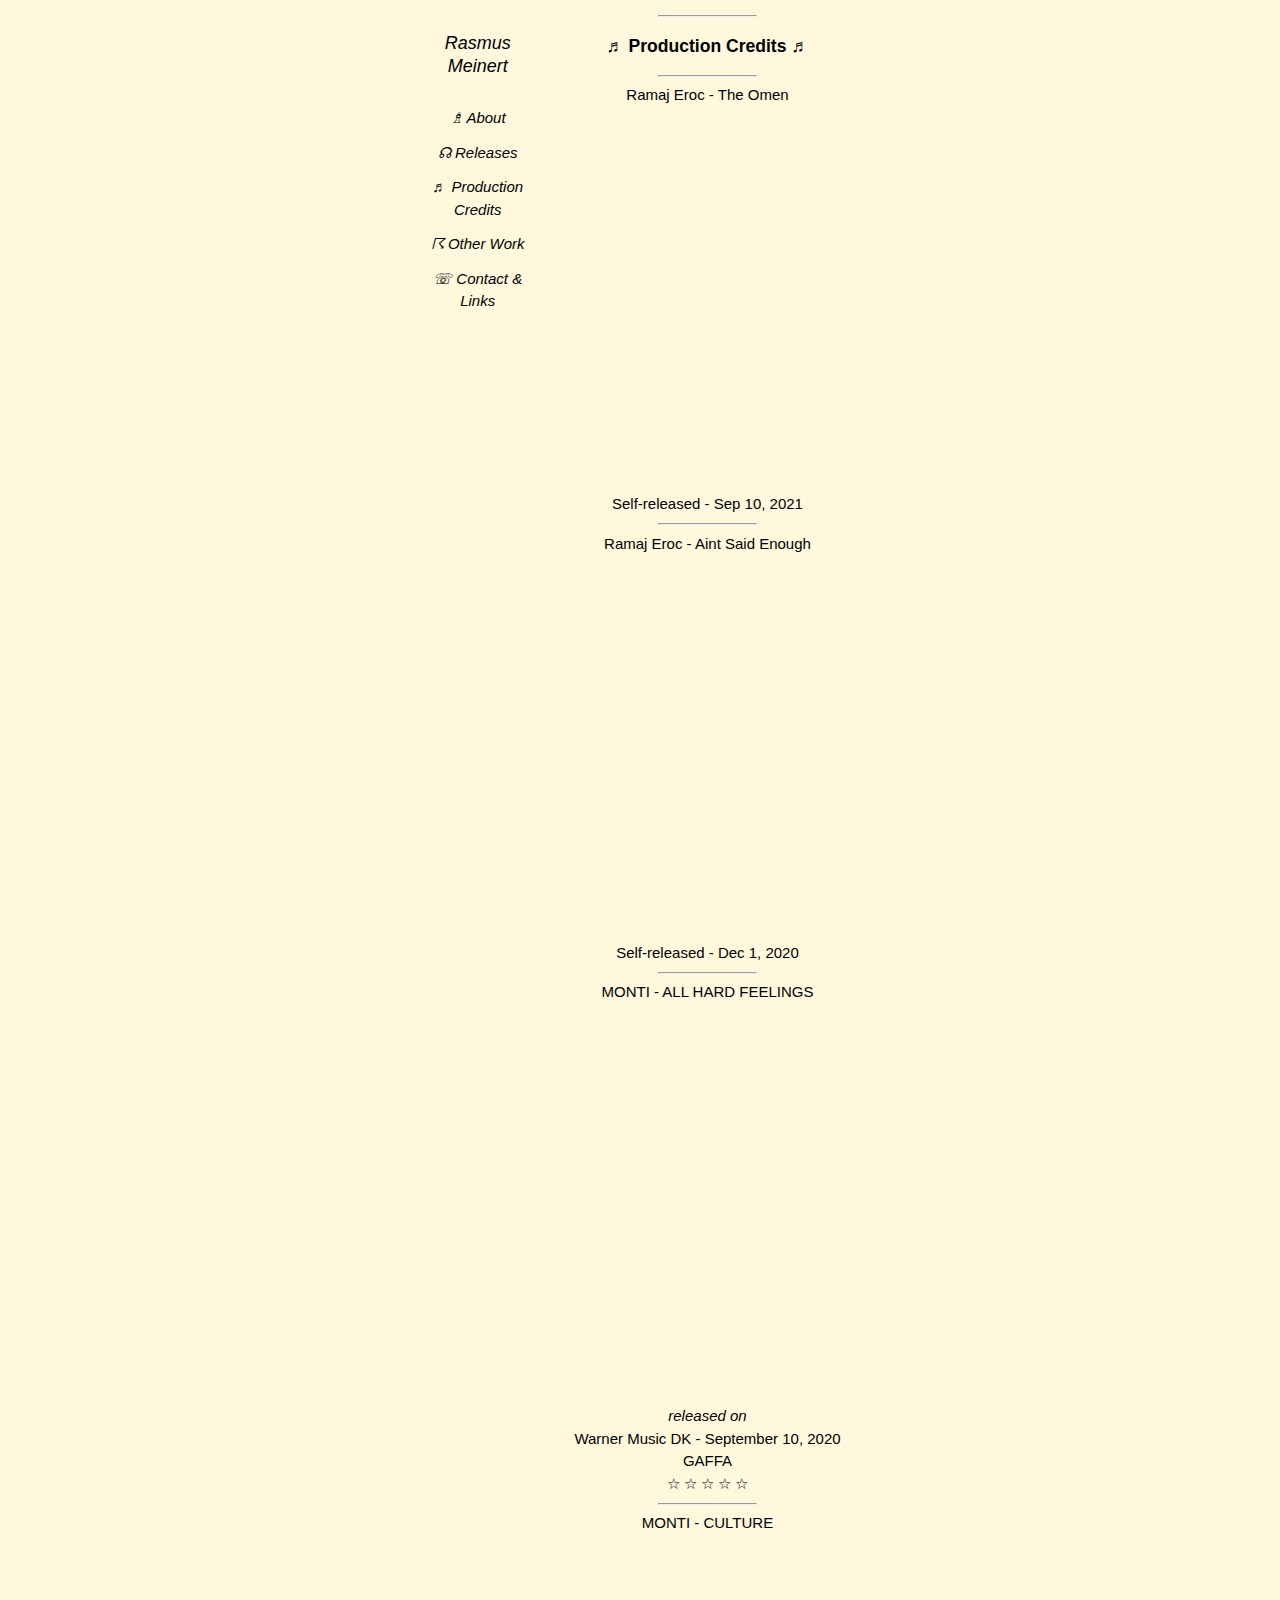
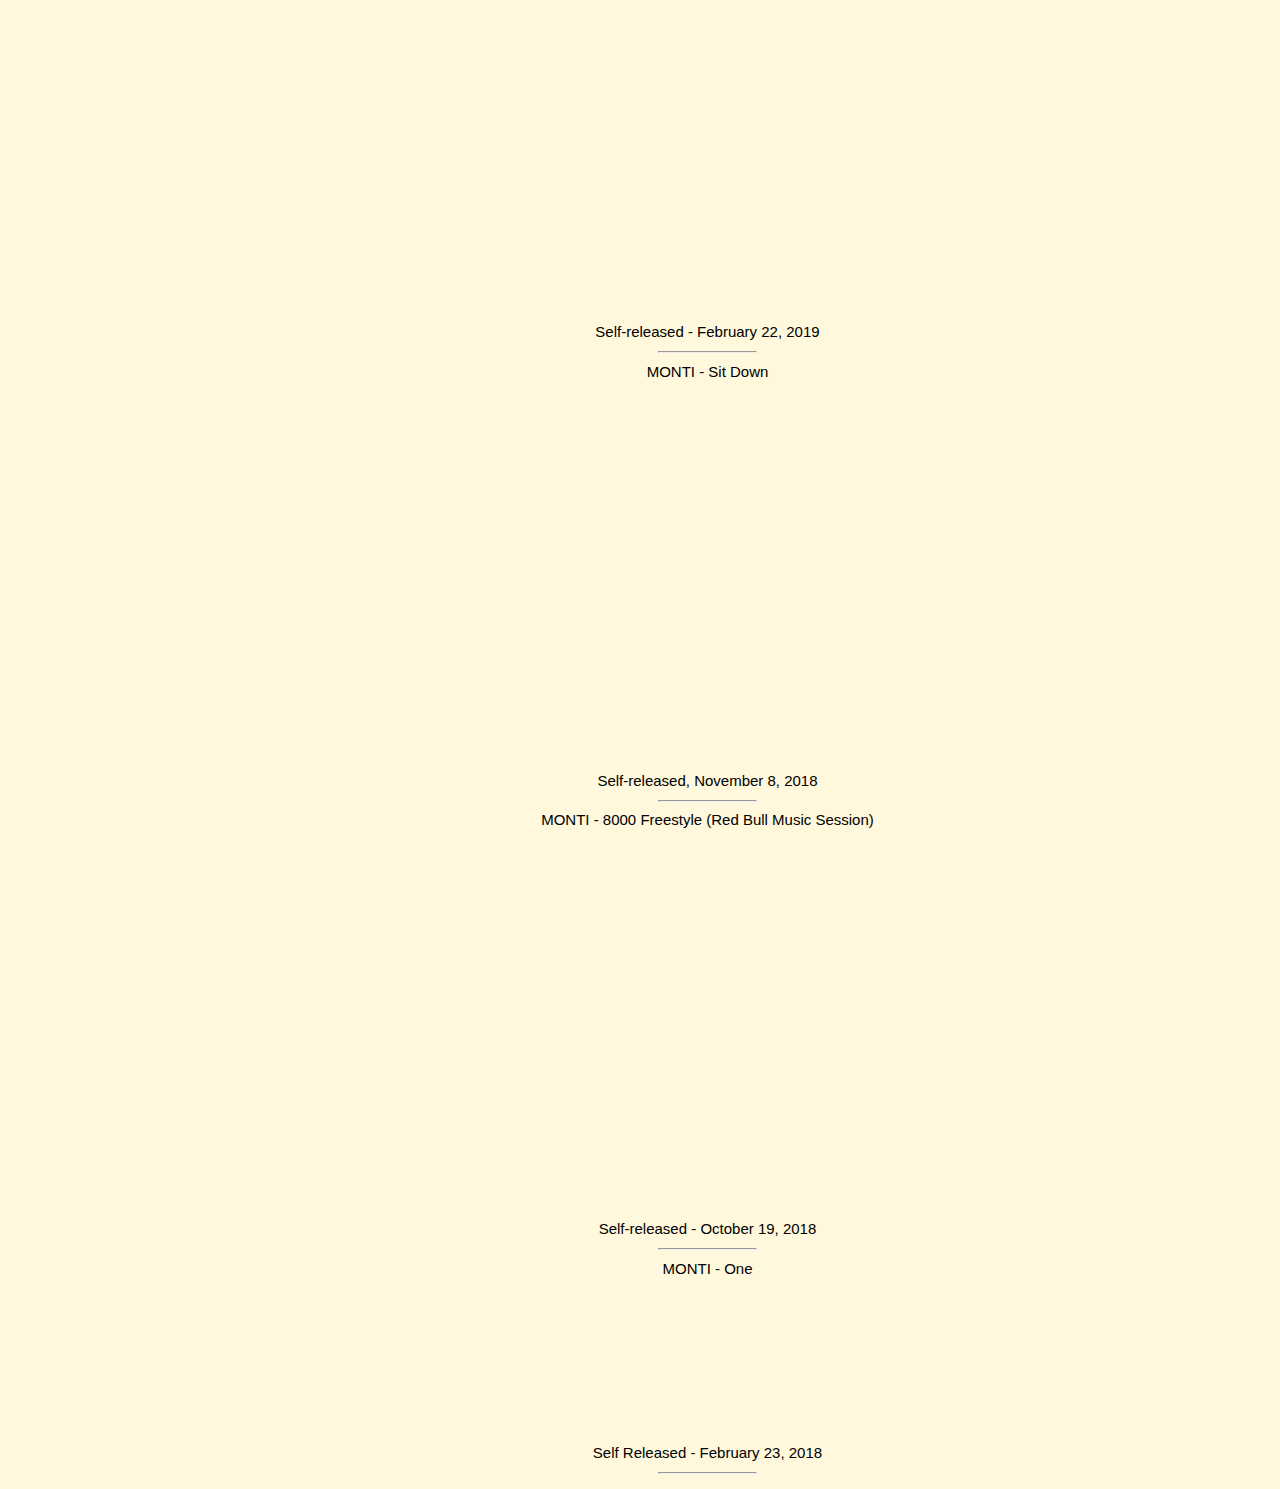
<file: prodcredits.html>
<!DOCTYPE html>
<html lang="en">

<head>
    <meta charset="UTF-8">
    <meta name="viewport" content="width=device-width, initial-scale=1.0">
    <title>Rasmus Meinert - &#9836</title>
    <link rel="stylesheet" href="./styles.css"></link>
</head>

<body>
    <nav id="sidenav">
        <p>
            Rasmus Meinert
        </p>
        <a href="index.html">&#9815 About</a>
        <a href="hjemmeside.html">&#9738 Releases</a>
        <a href="prodcredits.html">&#9836 Production Credits</a>
        <a href="otherwork.html">&#9736 Other Work</a>
        <a href="contact.html">&#9743 Contact & Links</a>
    </nav>

    <main>
        <button class="burger" onclick="toggleMenu()">
            <div class="burgerline spacebottoms" ></div>
            <div class="burgerline spacebottoms" ></div>
            <div class="burgerline" ></div>
        </button>

    <p>
        <hr>
        <h3>  
            &#9836  Production Credits &#9836
        </h3>
        <hr>
        Ramaj Eroc - The Omen<br />
        <iframe src="https://open.spotify.com/embed/track/3ay2m924wlLN4UuWvma0Ns?utm_source=generator" width="300" height="380" frameborder="0" allowtransparency="true" allow="encrypted-media"></iframe><br />
        Self-released - Sep 10, 2021<br />
        <hr>
        Ramaj Eroc - Aint Said Enough<br />
        <iframe src="https://open.spotify.com/embed/track/42XJSnuqV3LTg2DldR6JN0" width="300" height="380" frameborder="0" allowtransparency="true" allow="encrypted-media"></iframe><br />
        Self-released - Dec 1, 2020<br />
        <hr>
        MONTI - ALL HARD FEELINGS<br />
        <iframe src="https://open.spotify.com/embed/album/2vyGaxyvTSWNlNMsqmsZmV" width="300" height="395" frameborder="0" allowtransparency="true" allow="encrypted-media"></iframe><br />
        <i> released on</i><br/> 
        Warner Music DK - September 10, 2020<br />
        <a href="https://gaffa.dk/anmeldelse/144547/verdensklassens-smarte-drenge" target="_blank">GAFFA</a><br/>
        &#9734  &#9734  &#9734  &#9734  &#9734 <br/>
        <hr>
        MONTI - CULTURE<br />
        <iframe src="https://open.spotify.com/embed/track/1xPgzM3pJEMYyqeHood7Zp" width="300" height="380" frameborder="0" allowtransparency="true" allow="encrypted-media"></iframe><br />
        Self-released - February 22, 2019<br />
        <hr>
        MONTI - Sit Down<br />
        <iframe src="https://open.spotify.com/embed/track/7rkuyGoMRkkFkQyXpZ4nq8" width="300" height="380" frameborder="0" allowtransparency="true" allow="encrypted-media"></iframe><br />
        Self-released, November 8, 2018<br />
        <hr>
        MONTI - 8000 Freestyle (Red Bull Music Session)<br />
        <iframe src="https://open.spotify.com/embed/track/55HnANV5ivmNqZlBfVPtKM" width="300" height="380" frameborder="0" allowtransparency="true" allow="encrypted-media"></iframe><br />
        Self-released - October 19, 2018<br />
        <hr>
        MONTI - One<br />
        <iframe src="https://open.spotify.com/embed/album/5CgrLe929BbUWTm5x5b3kU" width="300" height="155" frameborder="0" allowtransparency="true" allow="encrypted-media"></iframe><br />
        Self Released - February 23, 2018<br />
        <hr>
    </p>
    </main>
    <script src="./sidenav.js"></script>
</body>

</html>
</file>
<file: styles.css>
* {
    box-sizing: border-box;
} 

body {
    background-color: cornsilk;
    text-align: center;
    color: black;
    font-family: Arial, Helvetica, sans-serif;
    line-height: 150%;
    font-size: 15px;

    display: flex;
    justify-content: center;
    margin: 0 auto;
    max-width: 1140px;
}

#sidenav {
    min-width: 135px;
    width: 135px;
    font-family: Arial, Helvetica, sans-serif;
    overflow-x: hidden;
    padding: 8px;
}

@media only screen and (max-width: 800px) {
    #sidenav {
       background-color: cornsilk;
       position: fixed;
       z-index: 1;
       top: 0;
       height: 100vh;
       width: 100%;
       transition: left 500ms cubic-bezier(0.33, 1, 0.68, 1);
    }
}

.nav-open {
    left: 0;
}

.nav-closed {
    left: -100%;
}

#sidenav p {
    padding: 6px 8px 6px 16px;
    font-size:large;      
    font-style: italic; 
}

#sidenav a {
    padding: 6px 8px 6px 16px;
    text-decoration: none;
    font-style: italic;

    color: black;
    display: block;
}

#sidenav a:hover{
    color:cornflowerblue;
}

hr {
    width: 30%;
}

i {
    font-family: Arial, Helvetica, sans-serif;
}

a {
    color: black;
    text-decoration: none;
    font-style: normal;
}

a:hover{
    color:cornflowerblue;
}

mark.blue{
    color: cornflowerblue;
    background: none;
}

.burger {
    position: fixed;
    left: 4px;
    top: 4px;
    z-index: 2;
    background-color: cornsilk;
    padding: 0;
    outline: none;
    border: none;
    background: none;
    padding: 6px;
    margin-right: auto;
}

.burger:active  {
    background-color: rgba(0, 0, 0, 0.15);
}

.burgerline {
    width: 24px;
    height: 3px;
    background-color: #252525;
}

.burgerline.spacebottoms {
    margin-bottom: 5px;
}

@media only screen and (min-width: 800px) {
    .burger {
        display: none;
    }
}
</file>
<file: ndmstyles.css>
body {
    font-family: serif;
    color: black;
    background-color: ivory
}

#mc_embed_signup{
    text-align: center;
    display: block;
    justify-content: center;
    margin: 0 auto;
    max-width: 1140px;
    line-height: 125%;

}

p {
    text-align: center;
    display: block;
    justify-content: center;
    margin: 0 auto;
    max-width: 1140px;
}

i {
    text-align: center;
    display: block;
    justify-content: center;
    margin: 0 auto;
    max-width: 1140px;
}

a {
    color: black;
}

a:hover{
    color: cornflowerblue;
}
.sidenav {
    position:fixed;
    min-width: 135px;
    width: 135px;
    overflow-x: hidden;
    padding-left: 15%;
    line-height: 125%;
}

.sidenav img {
    padding: 6px 8px 6px 16px;

}

.sidenav b {
    padding: 6px 8px 6px 16px;
    text-decoration: none;
    font-style: italic;

    color: black;
    display: block;
}

.sidenav a {
    padding: 6px 8px 6px 16px;
    text-decoration: none;
    font-style: italic;

    color: black;
    display: block;
}

.sidenav a:hover {
    padding: 6px 8px 6px 16px;
    text-decoration: none;
    font-style: italic;

    color:cornflowerblue;
    display: block;
}
</file>
